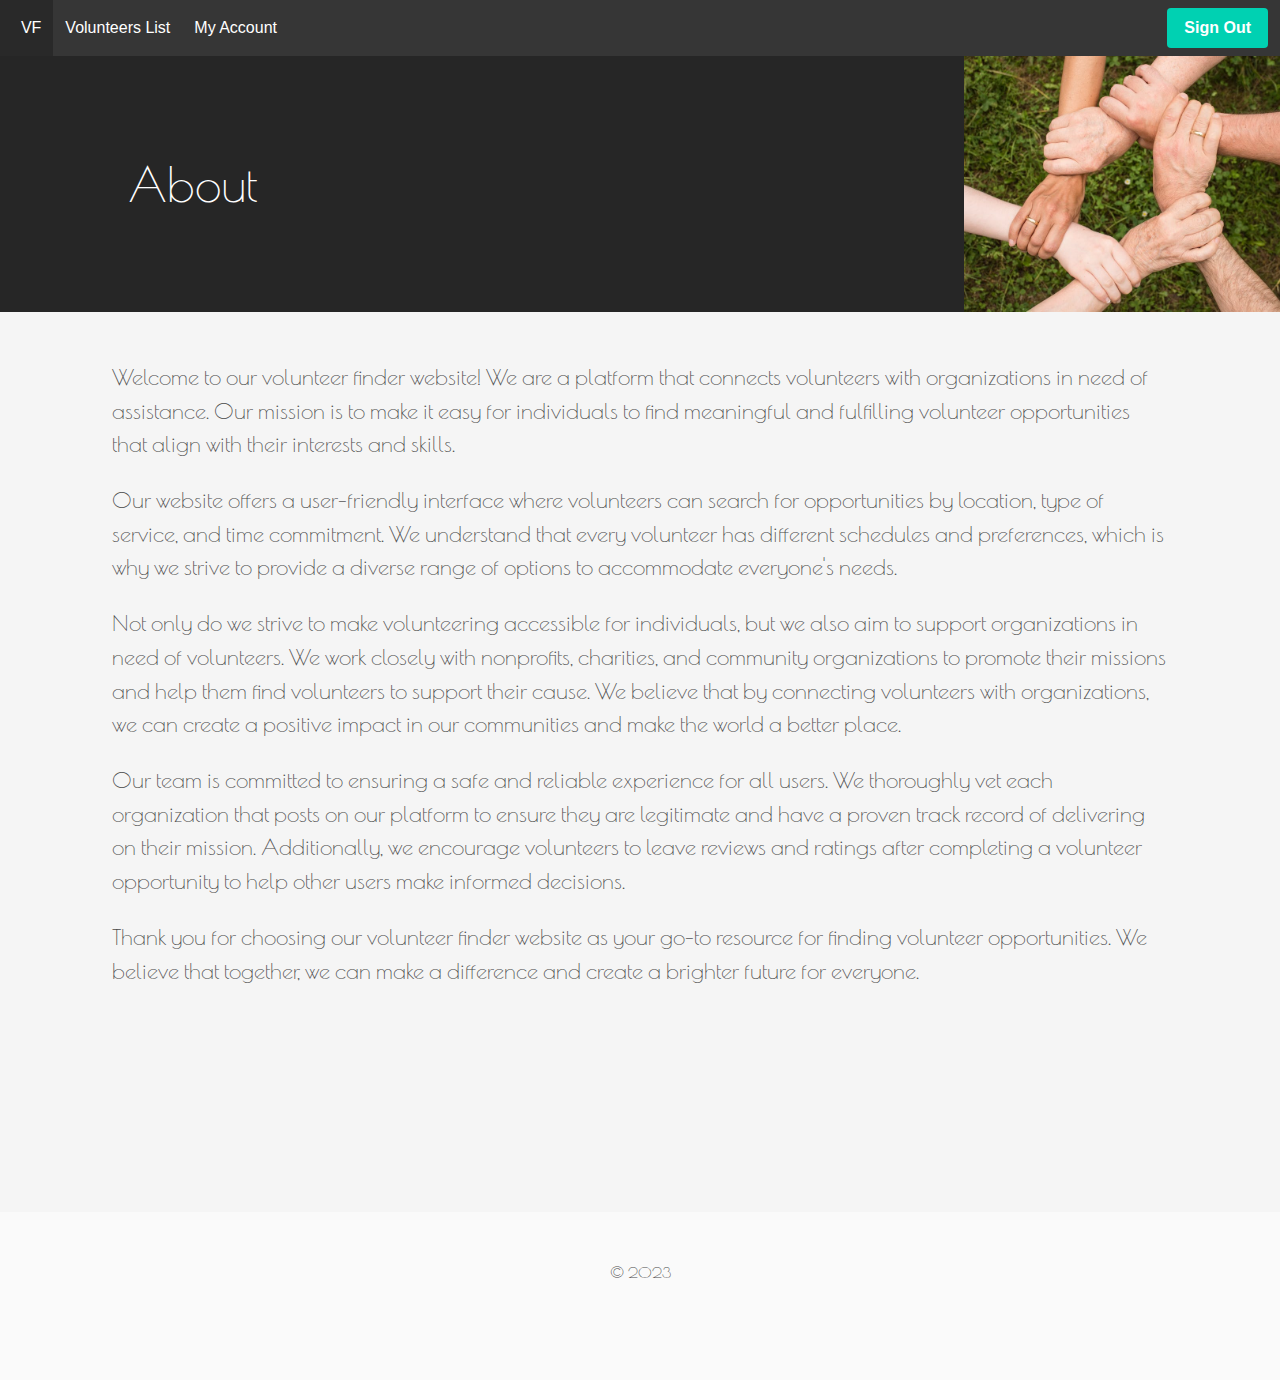
<file: about.html>
<!DOCTYPE html>
<html lang="en">
  <head>
    <meta charset="UTF-8" />
    <meta name="viewport" content="width=device-width, initial-scale=1.0" />
    <meta http-equiv="X-UA-Compatible" content="ie=edge" />
    <title>Volunteer Finder</title>
    <link rel="stylesheet" href="./assets/css/style.css" />
    <link rel="stylesheet" href="./assets/css/bulma.min.css" />
    <link rel="stylesheet" href="https://fonts.googleapis.com/css?family=Poiret+One:100,200,300,400,500,600,700,800,900" />
    <link rel="stylesheet" href="https://fonts.googleapis.com/css?family=Poppins:100,200,300,400,500,600,700,800,900">
    <link rel="icon" type="image/x-icon" href="./assets/images/favicon.ico" />
    <link rel="stylesheet" href="./assets/css/userStyle.css" />
  </head>
  <body>
    <header>
      <nav class="navbar is-dark" role="navigation" aria-label="main navigation">
        <div class="navbar-brand">
          <a class="navbar-item" href="javascript:void(0)">
            <i class="fa-solid fa-hand-holding-heart"></i>&nbsp;&nbsp;VF
          </a>
          <a role="button" class="navbar-burger" aria-label="menu" aria-expanded="false" onclick="toggleMobileMenu()" id="burger-btn">
            <span aria-hidden="true"></span>
            <span aria-hidden="true"></span>
            <span aria-hidden="true"></span>
          </a>
        </div>
        <div id="nav-menu" class="navbar-menu">
          <div class="navbar-start">
            <a href="./volunteer-list.html" class="navbar-item">
              Volunteers List
            </a>
            <a href="./my-account.html" class="navbar-item">
              My Account
            </a>
          </div>
          <div class="navbar-end">
            <div class="navbar-item">
              <div class="buttons">
                <a id="sign-out" class="button is-primary">
                  <strong>Sign Out</strong>
                </a>
              </div>
            </div>
          </div>
        </div>
      </nav>
    </header>
    <div class="hero-img bg-4">
        <h1>About</h1>
    </div>
    <main>
      <div class="container section"><h2>Welcome to our volunteer finder website! We are a platform that connects volunteers with organizations in need of assistance. Our mission is to make it easy for individuals to find meaningful and fulfilling volunteer opportunities that align with their interests and skills.</h2>

        <h2>Our website offers a user-friendly interface where volunteers can search for opportunities by location, type of service, and time commitment. We understand that every volunteer has different schedules and preferences, which is why we strive to provide a diverse range of options to accommodate everyone's needs.</h2>
        
        <h2>Not only do we strive to make volunteering accessible for individuals, but we also aim to support organizations in need of volunteers. We work closely with nonprofits, charities, and community organizations to promote their missions and help them find volunteers to support their cause. We believe that by connecting volunteers with organizations, we can create a positive impact in our communities and make the world a better place.</h2>
        
        <h2>Our team is committed to ensuring a safe and reliable experience for all users. We thoroughly vet each organization that posts on our platform to ensure they are legitimate and have a proven track record of delivering on their mission. Additionally, we encourage volunteers to leave reviews and ratings after completing a volunteer opportunity to help other users make informed decisions.</h2>
        
        <h2>Thank you for choosing our volunteer finder website as your go-to resource for finding volunteer opportunities. We believe that together, we can make a difference and create a brighter future for everyone.</h2></div>
      
    </main>
    <footer class="footer has-text-centered is-flex-align-items-flex-end mt-auto">
      <h3>&copy; 2023</h3>
    </footer>    
    <script src="./assets/js/about.js"></script>
    <script src="./assets/js/fontawesome.min.js"></script>
  </body>
</html>
</file>
<file: assets/css/style.css>
/************************************************
*
*   Main Stylesheet
*   @version (1.0)
*   @date (2023)
*
*   1.) GENERAL ______________________ @general
*   2.) HERO _________________________ @hero
*   3.) MAIN _________________________ @main
*   4.) FOOTER _______________________ @footer
*
************************************************/

/************************************************
   GENERAL                              @general

   The base styles for the page
   Includes utility class styles
************************************************/
:root {
   --font-main-style: "Poiret One", sans-serif; /* placeholder font */
   --font-sub-style: "Poppins", sans-serif; /* placeholder font */
 }
 * {
    box-sizing: border-box;
    padding: 0;
    margin: 0;
 }
 html,
 body {
    min-height: 100vh;
    display: flex;
    flex-direction: column;
 }
 main {
    min-height: 100vh;
    background-color: #f5f5f5;
 }
 p,
 button,
 label,
 input,
 .panel-block,
 .content {
   font-family: var(--font-sub-style) !important;
 }
 h1,
 h2,
 h3,
 .panel-heading {
   font-family: var(--font-main-style);
 }
 h1 {
   font-size: 3rem !important;
   font-weight: 700;
   margin-top: 2rem;
   margin-bottom: 2rem;
 }
 h2 {
    font-size: 1.4em !important;
    margin-bottom: 1em !important;
 }
 @keyframes animatedGradient {
	0% { background-position: 0% 50%; }
	50% { background-position: 100% 50%; }
	100% { background-position: 0% 50%; }
}
.sticky {
  position: fixed !important;
  top: 0;
  width: 100%;
  z-index: 1;
}
 
 /************************************************
    HERO                                     @hero
 
    The styles for the hero banner
 ************************************************/
 .hero {
  padding-top: 4rem !important;
   text-align: center;
   padding: 1em;
   background-color: #FFF;
}
.hero-img {
   height: 16em;
   color: #FFF;
   display: flex;
   align-items: center;
   padding-left: 8em;
}
.hero-img.bg-1 {
  background: url("../images/volunteers-list-header.png") top right no-repeat #262626;
  background-size: contain;
}
.hero-img.bg-2 {
  background: url("../images/more-details-header.png") top right no-repeat #262626;
  background-size: contain;
}
.hero-img.bg-3 {
  background: url("../images/my-account-header.png") top right no-repeat #262626;
  background-size: contain;
}
.hero-img.bg-4 {
  background: url("../images/3.jpeg") top right no-repeat #262626;
  background-size: contain;
}
 
 /************************************************
    MAIN                                     @main
 
    The styles for the main content
 ************************************************/
 .signup-form {
   padding: 1em;
   margin: 5em auto;
   width: 95%;
   background-color: #FFF;
 }
 .user-form {
    margin: 0;
    width: 100%;
    background-color: #FFF;
 }
 .img-gradient {
   width: 75%;
   position: relative;
   background: linear-gradient(to right, #23d160, #ffdd57, #ff3860);
	background-size: 500% 500%;
	animation: animatedGradient 5s ease infinite;
   padding: 0.25em;
   margin: 5em auto;
   display: flex;
   border-radius: 100%;
 }
 .img-gradient img {
   object-fit: cover;
   width: 100%;
   height: 100%;
   border-radius: 100%;
 }
 .user#user-image {
    border-radius: 50%;
    width: 2em;
 }
 .panel-block i {
   padding-right: 1em;
 }
 .back-btn-wrapper {
   background-color:#fafafa
 }
 .details-btn {
   margin-left: 1em;
   margin-right: 1em;
 }
 #user-image {
    border-radius: 50%;
    margin: 1em auto;
    width: 5em;
 }
 #success-msg {
    display: none;
 }
 #panel-msg {
    display: none;
 }
 #map {
   width: 90%;
   height: 15em;
   margin: 0 auto;
 } 
 #success {
  display: none;
 }
 /* modal style */
 .modal-content{
   color: #FFF;
   padding: 4rem;
   border-radius: 1rem;
   font-size: 1.25rem;
   background-color: #262626;
   -webkit-animation-name: animatetop;
   -webkit-animation-duration: 0.4s;
   animation-name: animatetop;
   animation-duration: 0.4s
      
  }
  /* Add Animation */
@-webkit-keyframes animatetop {
  from {top:-300px; opacity:0} 
  to {top:0; opacity:1}
}

@keyframes animatetop {
  from {top:-300px; opacity:0}
  to {top:0; opacity:1}
}

 .panel-block {
   position: relative;
 }
 .trash-anchor {
   position: absolute;
   top: 8px;
   right: 0;
 }
 .trash-anchor i {
   color: #ff3860;

 }
 @media screen and (min-width: 1024px) {
   .user-form {
      margin: 1em;
   }
 }
 
 /************************************************
    FOOTER                                 @footer
 
    The styles for the footer
 ************************************************/
 .footer {
    margin-top: auto;
 }
</file>
<file: assets/css/userStyle.css>
.subtitle.is-4{
    padding: 0rem;
    margin: 0rem;
}

.media-content{
    text-align: center;    
    width: 100%;    
    margin-top: 0.25rem;
    padding-bottom: 1.5rem;
    border-radius: 0.5rem;
}
.content address p{
    padding: 0rem;
    margin: 0rem;
}
.title{
    border-radius: 5px;
    padding-left: 1rem;
    /* text-align: start; */
    background-color: #262626;
    color: #fff;

}
.media{    
     flex-direction: column;    
}
#media-avatar{
    align-self: center;
}

.card{
    margin-block: 0.5rem;
}
#card-btn{
    min-width: 75%;
}


@media screen and (min-width:890px) {
    .media{
        flex-direction: row; 
        
        align-items: end;
    }
    .media-content{
        /* min-height: 300px; */
        text-align: center;
        width: none;
    }
    #volunteer-email{
        text-align: end;
        margin-right: 1rem;
    }
    #phone-number,#city-state{
        text-align: center;
    }
    #card-btn{
        margin-left: 1rem;
       
        
    }
    .content{
        text-align: center;
    }

    
}

/* @media screen and (min-width: 1408px){
    .container:not(.is-max-desktop):not(.is-max-widescreen) {
        max-width: none;
    }
   
} */
/* 
@media screen and (min-width: 1605px){
    .container:not(.is-max-desktop):not(.is-max-widescreen) {
        max-width: none;
    }
   
} */
</file>
